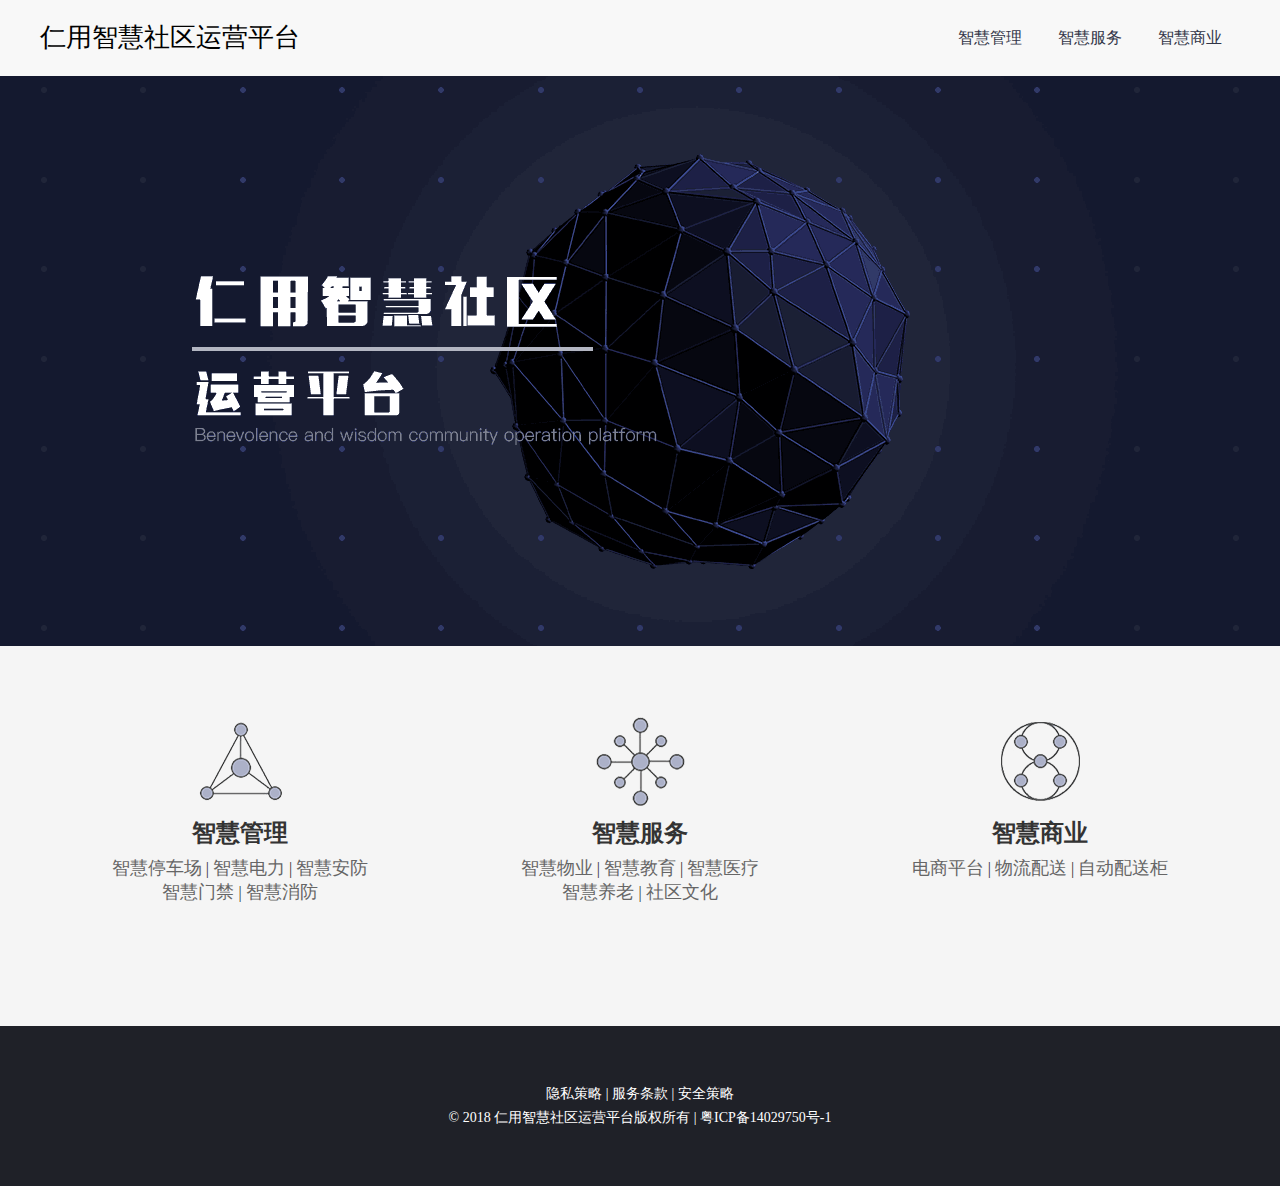
<file: pages/home/index.html>
<!DOCTYPE html>
<html lang="en">
<head>
  <meta charset="UTF-8">
  <meta http-equiv="X-UA-Compatible" content="ie=edge">
  <title>使用 html-webpack-plugin 插件生成的页面</title>
  <style>
    html,body{-webkit-text-size-adjust:100%;-ms-text-size-adjust:100%;height:100%}html{font-size:625%}body{font-size:12px;font-family:"PingFang SC","DroidSans","Helvetica",arial,sans-serif,"Microsoft Yahei","SimSun";line-height:1;color:#333;-webkit-font-smoothing:antialiased}html,body,div,span,applet,object,iframe,h1,h2,h3,h4,h5,h6,p,blockquote,pre,a,abbr,acronym,address,big,cite,code,del,dfn,em,img,ins,kbd,q,s,samp,small,strike,strong,sub,sup,tt,var,b,u,i,center,dl,dt,dd,ol,ul,li,fieldset,form,label,legend,table,caption,tbody,tfoot,thead,tr,th,td,article,aside,canvas,details,embed,figure,figcaption,footer,header,hgroup,menu,nav,output,ruby,section,summary,time,mark,audio,video,input,textarea,hr,button{margin:0;padding:0;font:inherit;-webkit-box-sizing:border-box;box-sizing:border-box;outline:0;vertical-align:baseline;max-height:9999px;-webkit-tap-highlight-color:transparent;-webkit-font-smoothing:antialiased;outline:0;font-style:normal;font-weight:normal;word-break:break-all;border:0}h1,h2,h3,h4,h5,h6{font-size:100%;font-weight:normal}article,aside,details,figcaption,figure,footer,header,hgroup,menu,nav,section,canvas,summary{display:block}ol,ul{list-style:none}a{text-decoration:none;-webkit-tap-highlight-color:transparent}button{-webkit-appearance:none;appearance:none;outline:0;-webkit-tap-highlight-color:transparent;border-radius:0;border:0}table{border-collapse:collapse;border-spacing:0}textarea{resize:none}fieldset,img{border:0}input{outline:0;border:0;width:100%}input::-webkit-input-placeholder{color:#b2b2b2}
    body { background-color: #f5f5f5; }
  </style>
<link href="../../styles/commons.css" rel="stylesheet"><link href="../../styles/home/index.css" rel="stylesheet"></head>
<body>
  <div id="app"></div>
<script type="text/javascript" src="../../commons.js"></script><script type="text/javascript" src="../../js/home/index.js"></script></body>
</html>
</file>
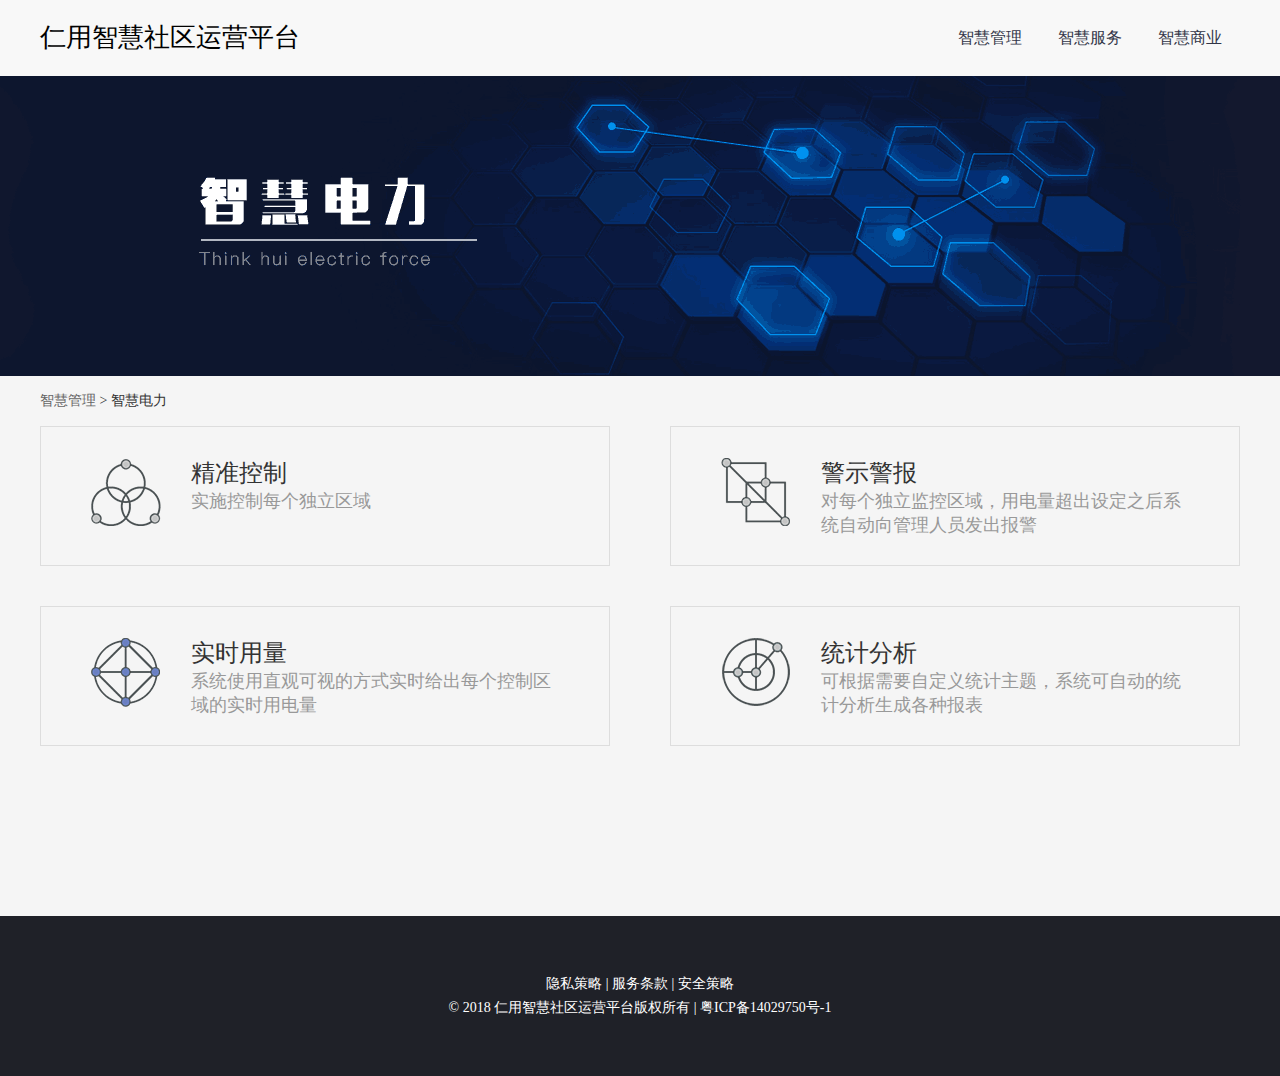
<file: pages/page1/index.html>
<!DOCTYPE html>
<html lang="en">
<head>
  <meta charset="UTF-8">
  <meta http-equiv="X-UA-Compatible" content="ie=edge">
  <title>使用 html-webpack-plugin 插件生成的页面</title>
  <style>
    html,body{-webkit-text-size-adjust:100%;-ms-text-size-adjust:100%;height:100%}html{font-size:625%}body{font-size:12px;font-family:"PingFang SC","DroidSans","Helvetica",arial,sans-serif,"Microsoft Yahei","SimSun";line-height:1;color:#333;-webkit-font-smoothing:antialiased}html,body,div,span,applet,object,iframe,h1,h2,h3,h4,h5,h6,p,blockquote,pre,a,abbr,acronym,address,big,cite,code,del,dfn,em,img,ins,kbd,q,s,samp,small,strike,strong,sub,sup,tt,var,b,u,i,center,dl,dt,dd,ol,ul,li,fieldset,form,label,legend,table,caption,tbody,tfoot,thead,tr,th,td,article,aside,canvas,details,embed,figure,figcaption,footer,header,hgroup,menu,nav,output,ruby,section,summary,time,mark,audio,video,input,textarea,hr,button{margin:0;padding:0;font:inherit;-webkit-box-sizing:border-box;box-sizing:border-box;outline:0;vertical-align:baseline;max-height:9999px;-webkit-tap-highlight-color:transparent;-webkit-font-smoothing:antialiased;outline:0;font-style:normal;font-weight:normal;word-break:break-all;border:0}h1,h2,h3,h4,h5,h6{font-size:100%;font-weight:normal}article,aside,details,figcaption,figure,footer,header,hgroup,menu,nav,section,canvas,summary{display:block}ol,ul{list-style:none}a{text-decoration:none;-webkit-tap-highlight-color:transparent}button{-webkit-appearance:none;appearance:none;outline:0;-webkit-tap-highlight-color:transparent;border-radius:0;border:0}table{border-collapse:collapse;border-spacing:0}textarea{resize:none}fieldset,img{border:0}input{outline:0;border:0;width:100%}input::-webkit-input-placeholder{color:#b2b2b2}
    body { background-color: #f5f5f5; }
  </style>
<link href="../../styles/commons.css" rel="stylesheet"><link href="../../styles/page1/index.css" rel="stylesheet"></head>
<body>
  <div id="app"></div>
<script type="text/javascript" src="../../commons.js"></script><script type="text/javascript" src="../../js/page1/index.js"></script></body>
</html>
</file>
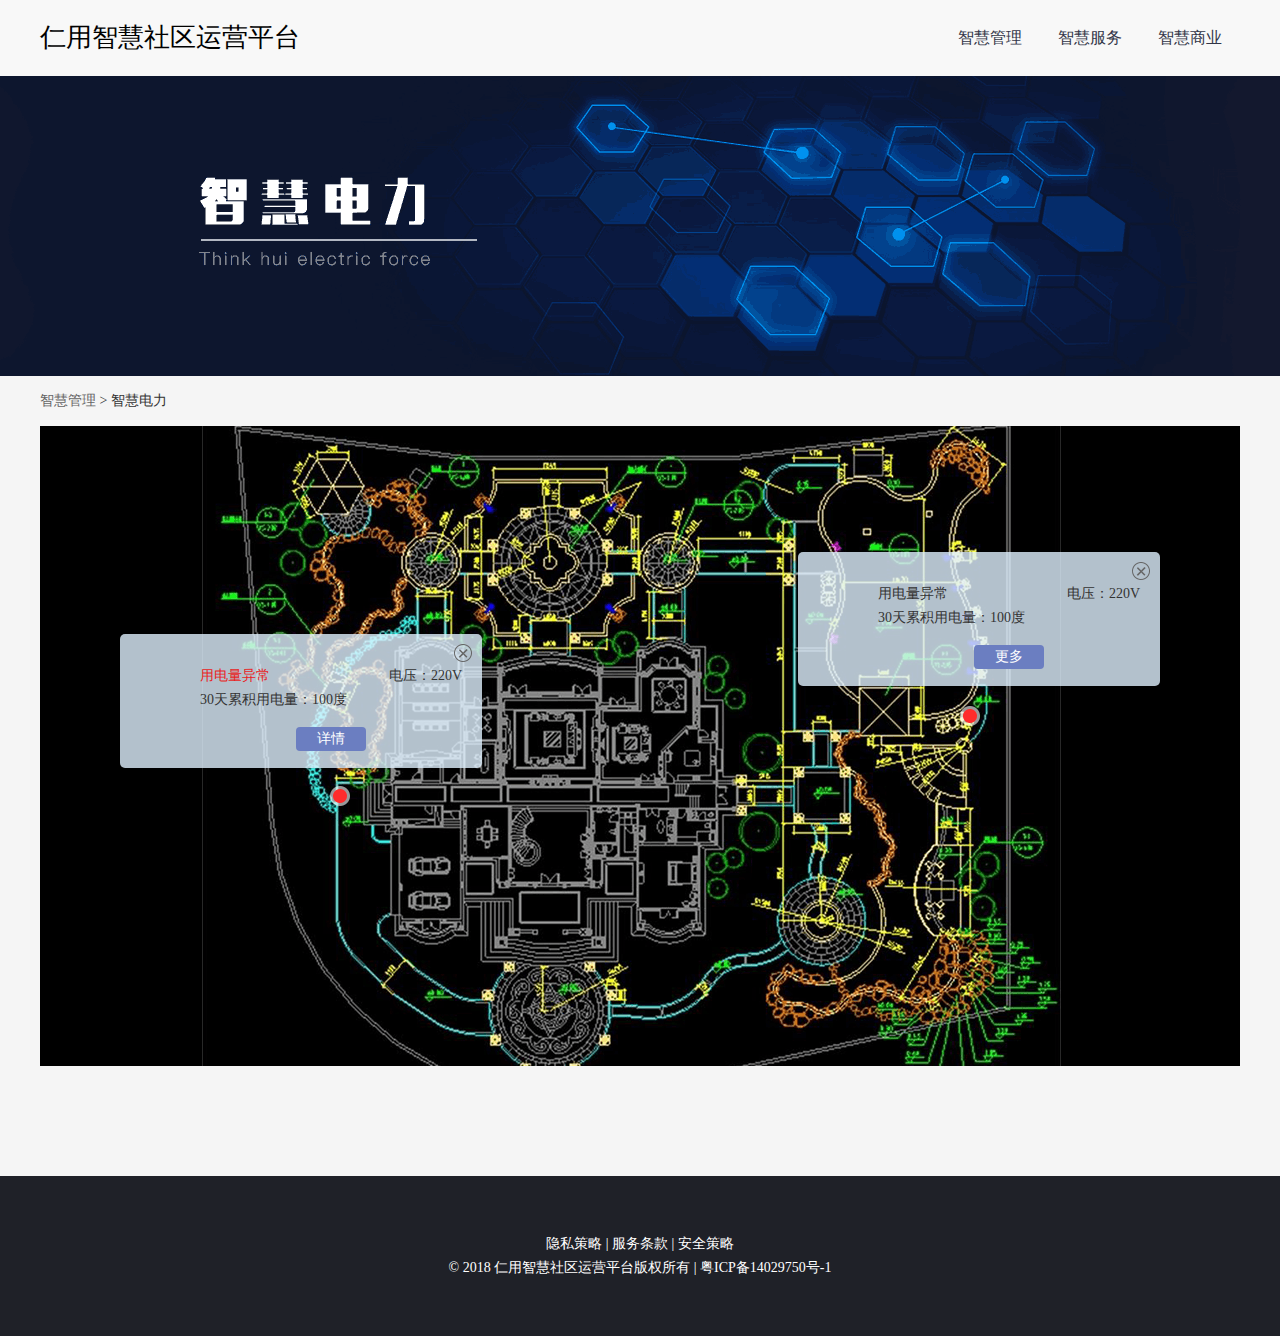
<file: pages/page2/index.html>
<!DOCTYPE html>
<html lang="en">
<head>
  <meta charset="UTF-8">
  <meta http-equiv="X-UA-Compatible" content="ie=edge">
  <title>使用 html-webpack-plugin 插件生成的页面</title>
  <style>
    html,body{-webkit-text-size-adjust:100%;-ms-text-size-adjust:100%;height:100%}html{font-size:625%}body{font-size:12px;font-family:"PingFang SC","DroidSans","Helvetica",arial,sans-serif,"Microsoft Yahei","SimSun";line-height:1;color:#333;-webkit-font-smoothing:antialiased}html,body,div,span,applet,object,iframe,h1,h2,h3,h4,h5,h6,p,blockquote,pre,a,abbr,acronym,address,big,cite,code,del,dfn,em,img,ins,kbd,q,s,samp,small,strike,strong,sub,sup,tt,var,b,u,i,center,dl,dt,dd,ol,ul,li,fieldset,form,label,legend,table,caption,tbody,tfoot,thead,tr,th,td,article,aside,canvas,details,embed,figure,figcaption,footer,header,hgroup,menu,nav,output,ruby,section,summary,time,mark,audio,video,input,textarea,hr,button{margin:0;padding:0;font:inherit;-webkit-box-sizing:border-box;box-sizing:border-box;outline:0;vertical-align:baseline;max-height:9999px;-webkit-tap-highlight-color:transparent;-webkit-font-smoothing:antialiased;outline:0;font-style:normal;font-weight:normal;word-break:break-all;border:0}h1,h2,h3,h4,h5,h6{font-size:100%;font-weight:normal}article,aside,details,figcaption,figure,footer,header,hgroup,menu,nav,section,canvas,summary{display:block}ol,ul{list-style:none}a{text-decoration:none;-webkit-tap-highlight-color:transparent}button{-webkit-appearance:none;appearance:none;outline:0;-webkit-tap-highlight-color:transparent;border-radius:0;border:0}table{border-collapse:collapse;border-spacing:0}textarea{resize:none}fieldset,img{border:0}input{outline:0;border:0;width:100%}input::-webkit-input-placeholder{color:#b2b2b2}
    body { background-color: #f5f5f5; }
  </style>
<link href="../../styles/commons.css" rel="stylesheet"><link href="../../styles/page2/index.css" rel="stylesheet"></head>
<body>
  <div id="app"></div>
<script type="text/javascript" src="../../commons.js"></script><script type="text/javascript" src="../../js/page2/index.js"></script></body>
</html>
</file>
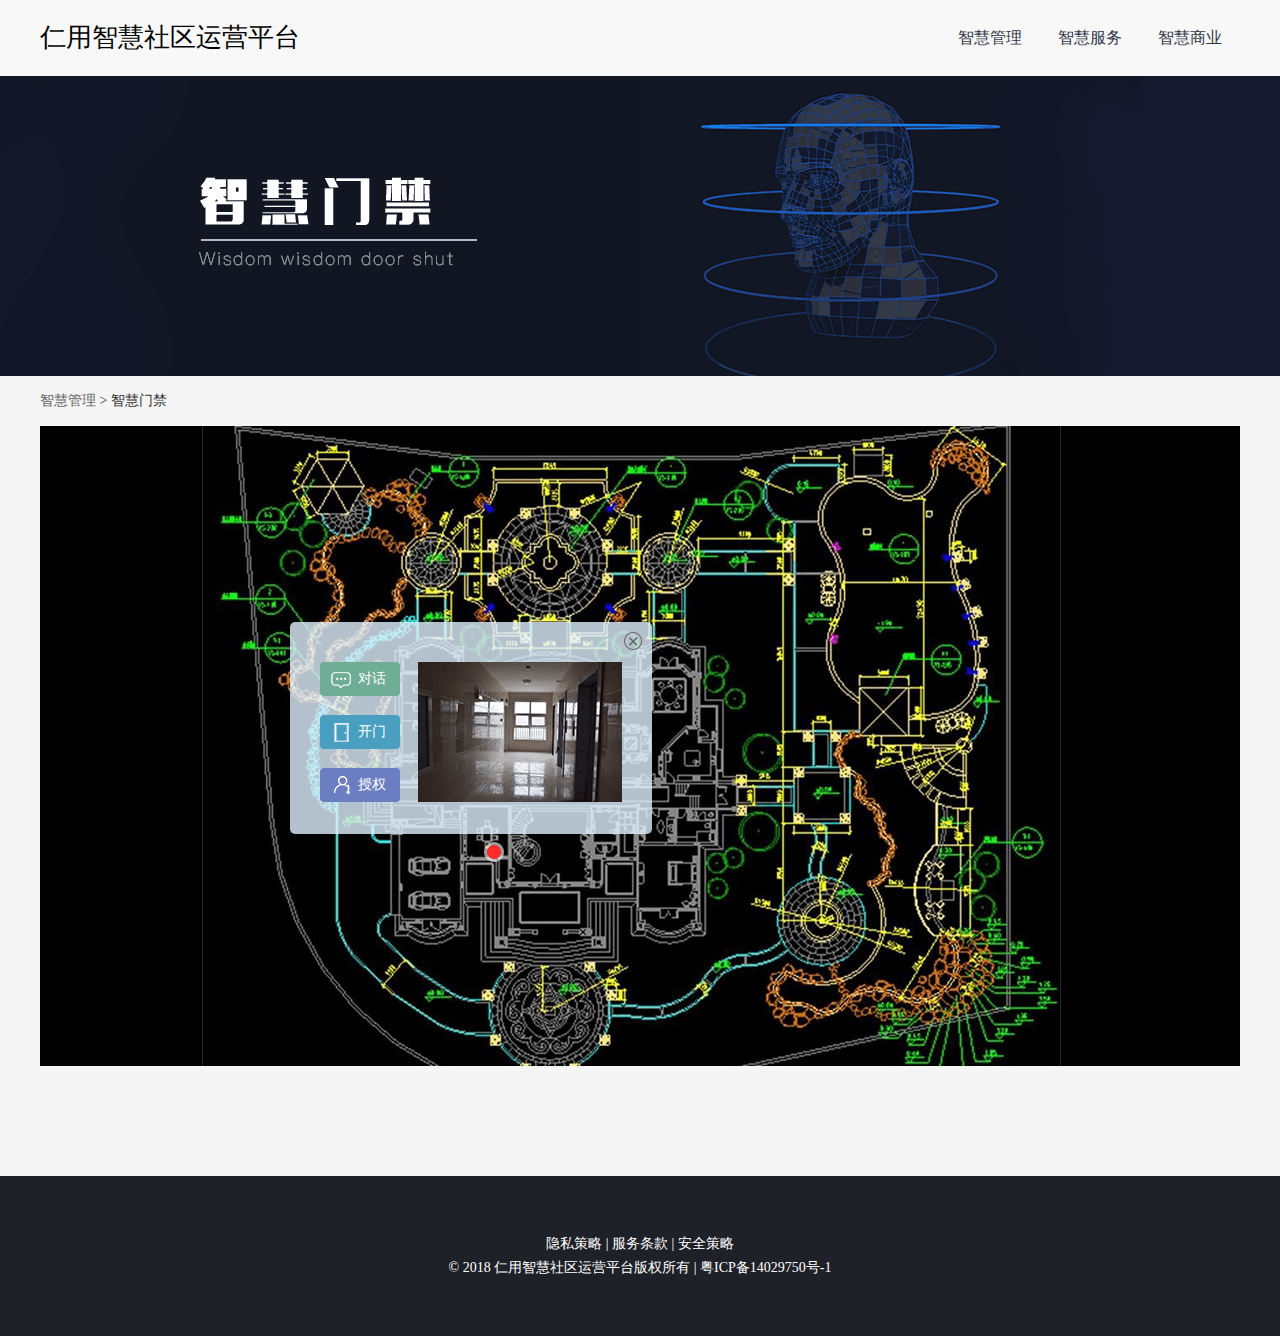
<file: pages/page3/index.html>
<!DOCTYPE html>
<html lang="en">
<head>
  <meta charset="UTF-8">
  <meta http-equiv="X-UA-Compatible" content="ie=edge">
  <title>使用 html-webpack-plugin 插件生成的页面</title>
  <style>
    html,body{-webkit-text-size-adjust:100%;-ms-text-size-adjust:100%;height:100%}html{font-size:625%}body{font-size:12px;font-family:"PingFang SC","DroidSans","Helvetica",arial,sans-serif,"Microsoft Yahei","SimSun";line-height:1;color:#333;-webkit-font-smoothing:antialiased}html,body,div,span,applet,object,iframe,h1,h2,h3,h4,h5,h6,p,blockquote,pre,a,abbr,acronym,address,big,cite,code,del,dfn,em,img,ins,kbd,q,s,samp,small,strike,strong,sub,sup,tt,var,b,u,i,center,dl,dt,dd,ol,ul,li,fieldset,form,label,legend,table,caption,tbody,tfoot,thead,tr,th,td,article,aside,canvas,details,embed,figure,figcaption,footer,header,hgroup,menu,nav,output,ruby,section,summary,time,mark,audio,video,input,textarea,hr,button{margin:0;padding:0;font:inherit;-webkit-box-sizing:border-box;box-sizing:border-box;outline:0;vertical-align:baseline;max-height:9999px;-webkit-tap-highlight-color:transparent;-webkit-font-smoothing:antialiased;outline:0;font-style:normal;font-weight:normal;word-break:break-all;border:0}h1,h2,h3,h4,h5,h6{font-size:100%;font-weight:normal}article,aside,details,figcaption,figure,footer,header,hgroup,menu,nav,section,canvas,summary{display:block}ol,ul{list-style:none}a{text-decoration:none;-webkit-tap-highlight-color:transparent}button{-webkit-appearance:none;appearance:none;outline:0;-webkit-tap-highlight-color:transparent;border-radius:0;border:0}table{border-collapse:collapse;border-spacing:0}textarea{resize:none}fieldset,img{border:0}input{outline:0;border:0;width:100%}input::-webkit-input-placeholder{color:#b2b2b2}
    body { background-color: #f5f5f5; }
  </style>
<link href="../../styles/commons.css" rel="stylesheet"><link href="../../styles/page3/index.css" rel="stylesheet"></head>
<body>
  <div id="app"></div>
<script type="text/javascript" src="../../commons.js"></script><script type="text/javascript" src="../../js/page3/index.js"></script></body>
</html>
</file>
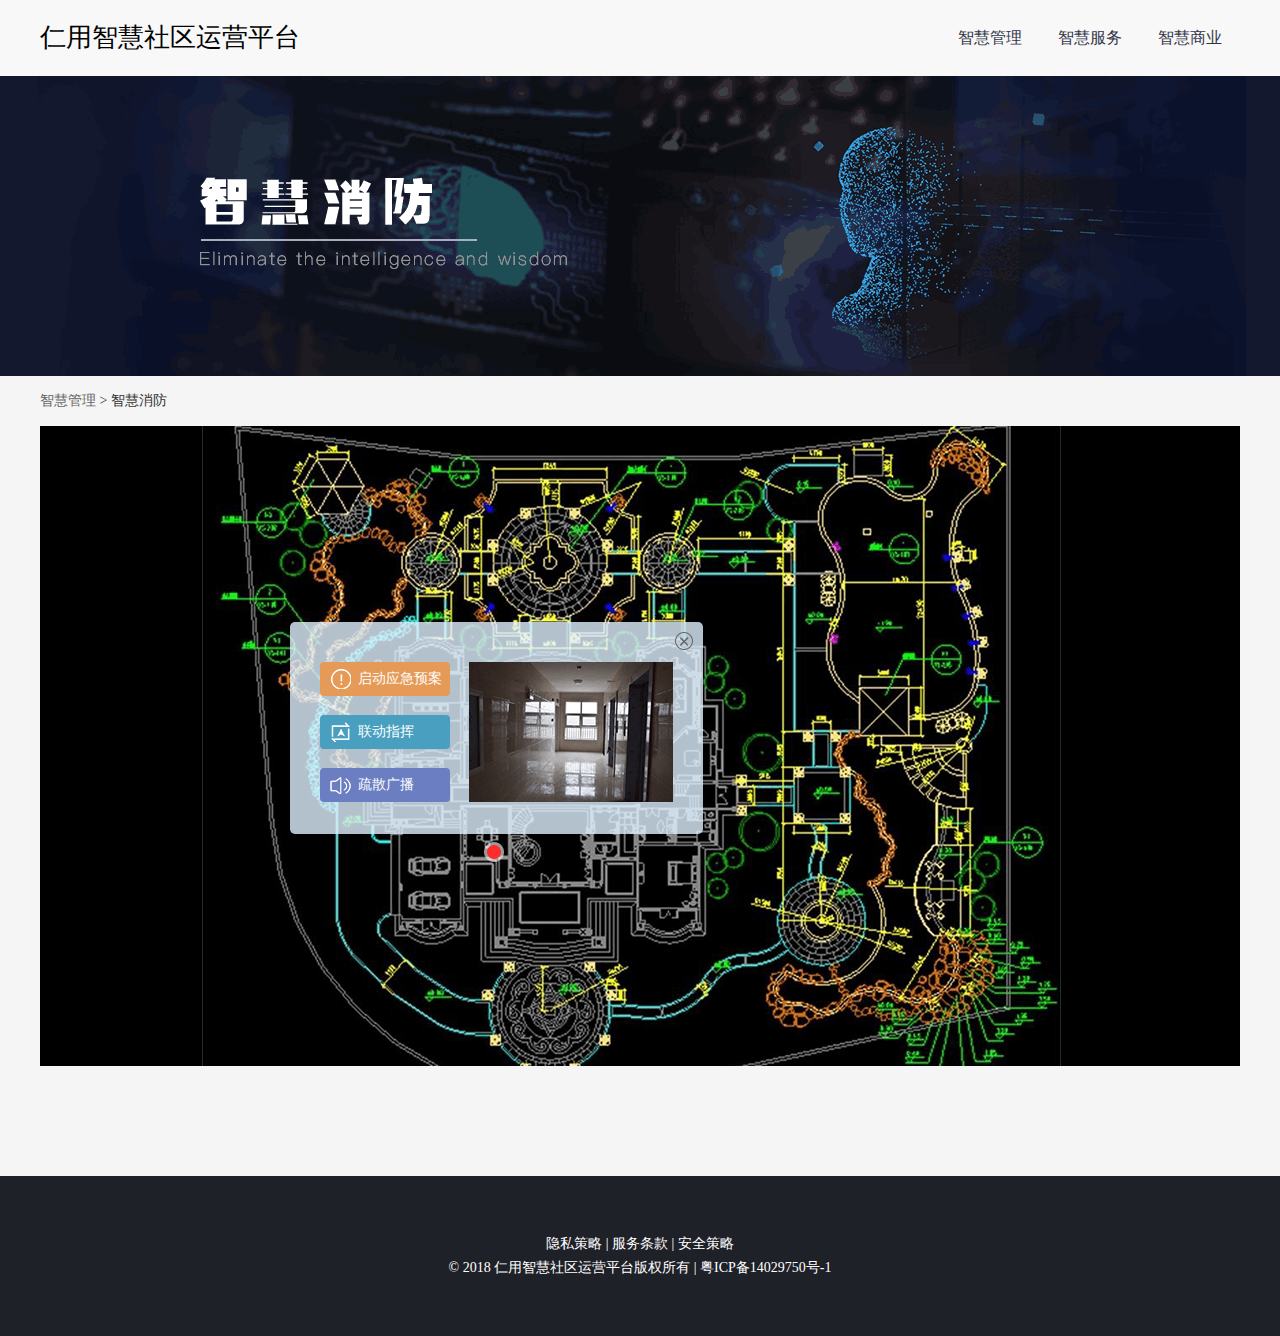
<file: pages/page4/index.html>
<!DOCTYPE html>
<html lang="en">
<head>
  <meta charset="UTF-8">
  <meta http-equiv="X-UA-Compatible" content="ie=edge">
  <title>使用 html-webpack-plugin 插件生成的页面</title>
  <style>
    html,body{-webkit-text-size-adjust:100%;-ms-text-size-adjust:100%;height:100%}html{font-size:625%}body{font-size:12px;font-family:"PingFang SC","DroidSans","Helvetica",arial,sans-serif,"Microsoft Yahei","SimSun";line-height:1;color:#333;-webkit-font-smoothing:antialiased}html,body,div,span,applet,object,iframe,h1,h2,h3,h4,h5,h6,p,blockquote,pre,a,abbr,acronym,address,big,cite,code,del,dfn,em,img,ins,kbd,q,s,samp,small,strike,strong,sub,sup,tt,var,b,u,i,center,dl,dt,dd,ol,ul,li,fieldset,form,label,legend,table,caption,tbody,tfoot,thead,tr,th,td,article,aside,canvas,details,embed,figure,figcaption,footer,header,hgroup,menu,nav,output,ruby,section,summary,time,mark,audio,video,input,textarea,hr,button{margin:0;padding:0;font:inherit;-webkit-box-sizing:border-box;box-sizing:border-box;outline:0;vertical-align:baseline;max-height:9999px;-webkit-tap-highlight-color:transparent;-webkit-font-smoothing:antialiased;outline:0;font-style:normal;font-weight:normal;word-break:break-all;border:0}h1,h2,h3,h4,h5,h6{font-size:100%;font-weight:normal}article,aside,details,figcaption,figure,footer,header,hgroup,menu,nav,section,canvas,summary{display:block}ol,ul{list-style:none}a{text-decoration:none;-webkit-tap-highlight-color:transparent}button{-webkit-appearance:none;appearance:none;outline:0;-webkit-tap-highlight-color:transparent;border-radius:0;border:0}table{border-collapse:collapse;border-spacing:0}textarea{resize:none}fieldset,img{border:0}input{outline:0;border:0;width:100%}input::-webkit-input-placeholder{color:#b2b2b2}
    body { background-color: #f5f5f5; }
  </style>
<link href="../../styles/commons.css" rel="stylesheet"><link href="../../styles/page4/index.css" rel="stylesheet"></head>
<body>
  <div id="app"></div>
<script type="text/javascript" src="../../commons.js"></script><script type="text/javascript" src="../../js/page4/index.js"></script></body>
</html>
</file>
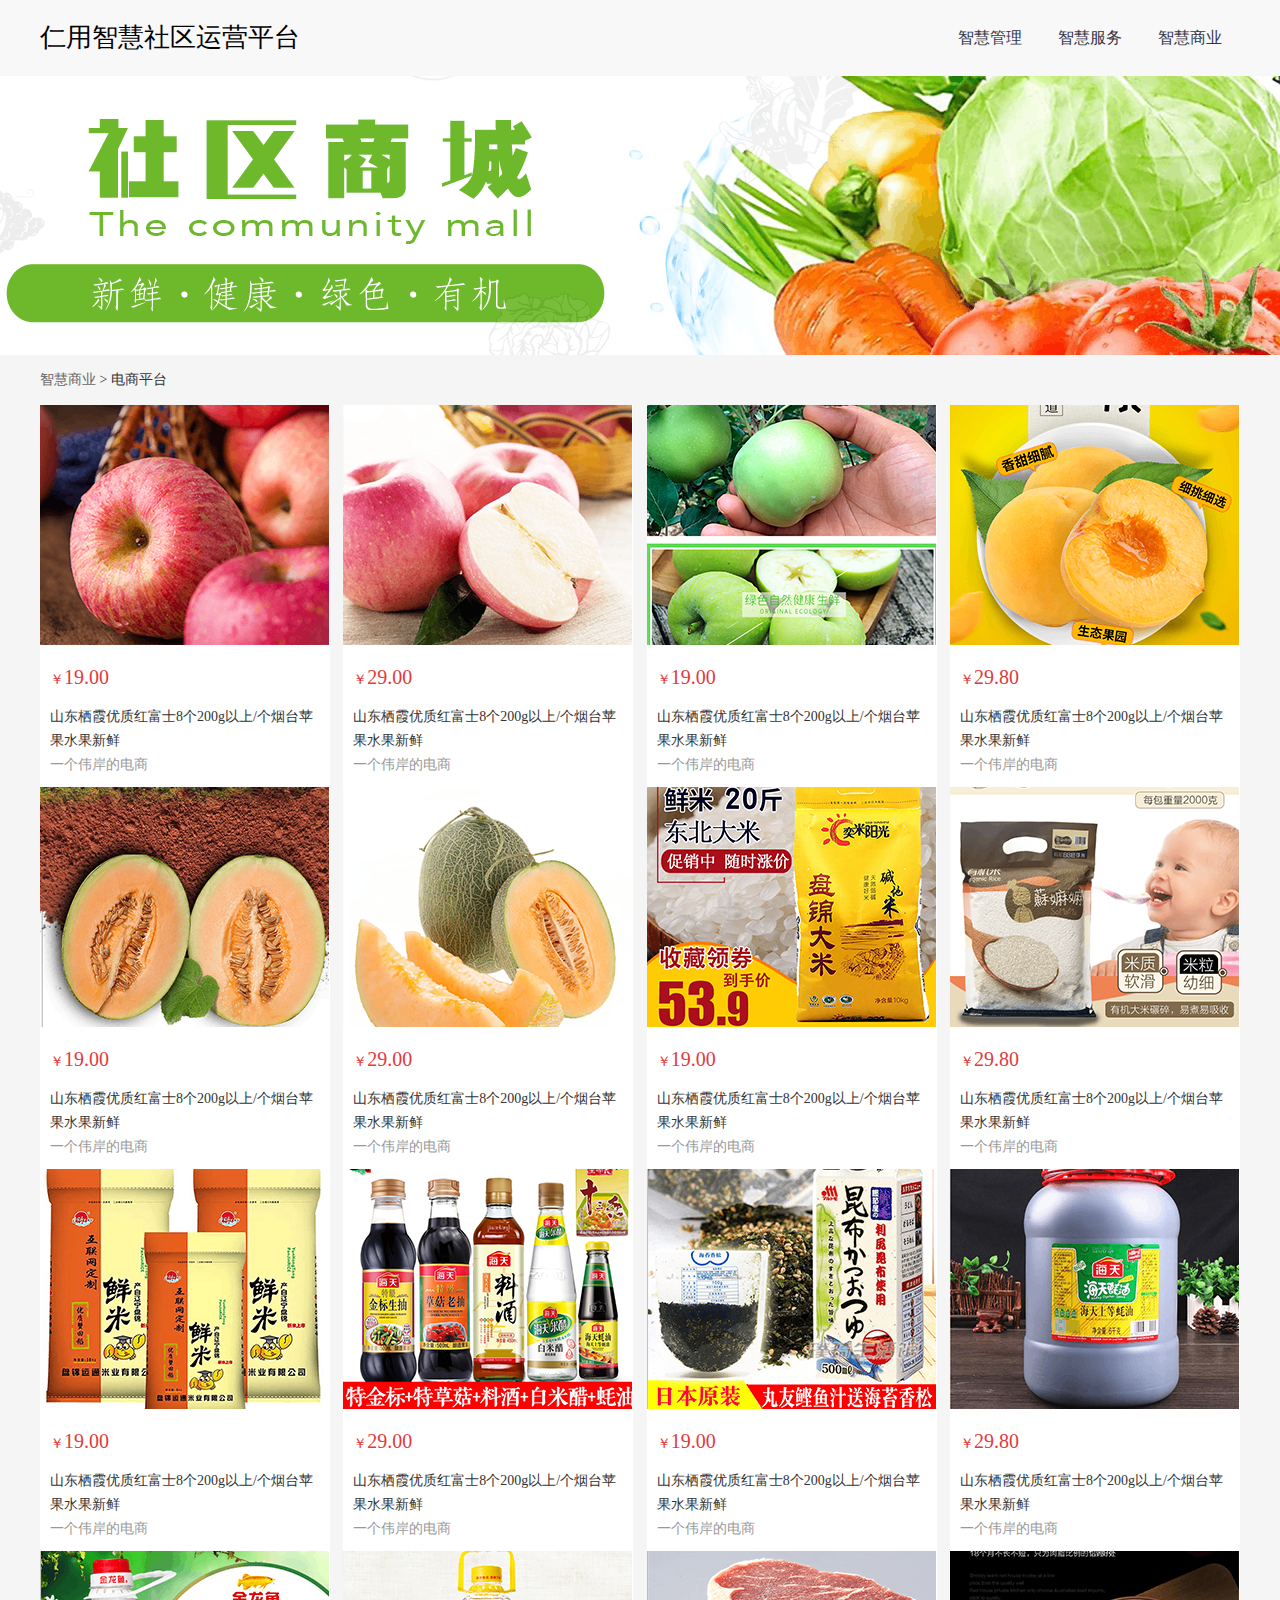
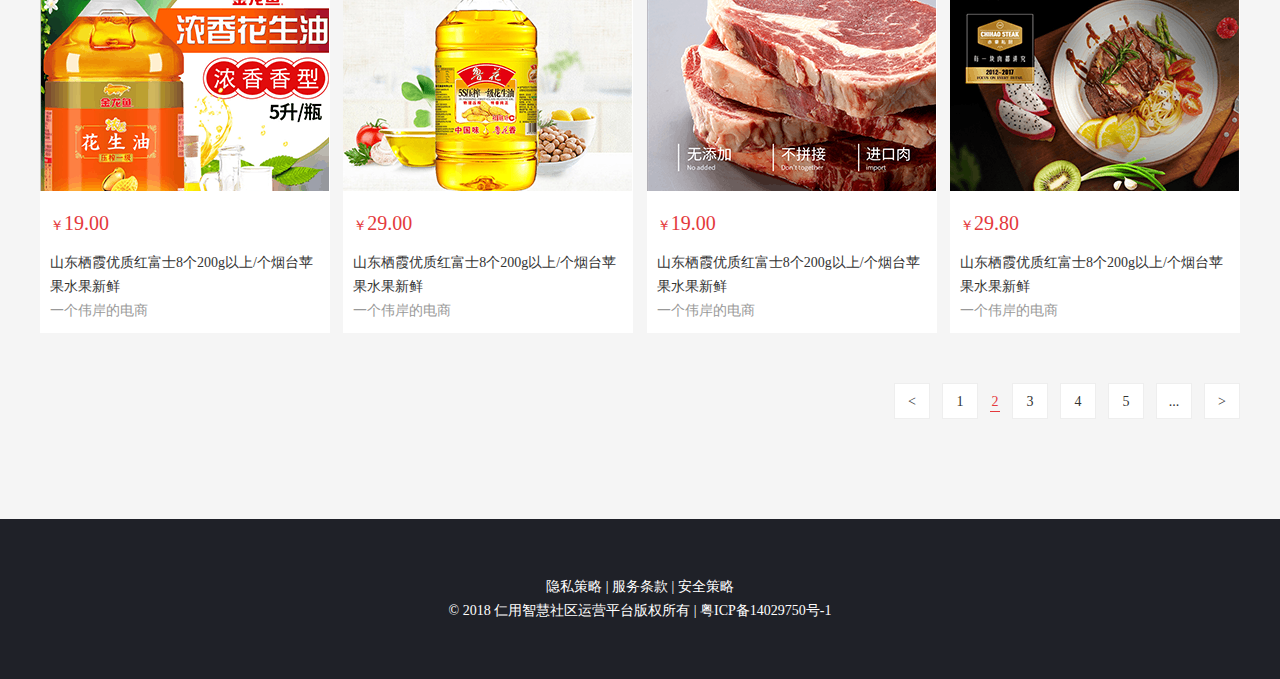
<file: pages/page5/index.html>
<!DOCTYPE html>
<html lang="en">
<head>
  <meta charset="UTF-8">
  <meta http-equiv="X-UA-Compatible" content="ie=edge">
  <title>使用 html-webpack-plugin 插件生成的页面</title>
  <style>
    html,body{-webkit-text-size-adjust:100%;-ms-text-size-adjust:100%;height:100%}html{font-size:625%}body{font-size:12px;font-family:"PingFang SC","DroidSans","Helvetica",arial,sans-serif,"Microsoft Yahei","SimSun";line-height:1;color:#333;-webkit-font-smoothing:antialiased}html,body,div,span,applet,object,iframe,h1,h2,h3,h4,h5,h6,p,blockquote,pre,a,abbr,acronym,address,big,cite,code,del,dfn,em,img,ins,kbd,q,s,samp,small,strike,strong,sub,sup,tt,var,b,u,i,center,dl,dt,dd,ol,ul,li,fieldset,form,label,legend,table,caption,tbody,tfoot,thead,tr,th,td,article,aside,canvas,details,embed,figure,figcaption,footer,header,hgroup,menu,nav,output,ruby,section,summary,time,mark,audio,video,input,textarea,hr,button{margin:0;padding:0;font:inherit;-webkit-box-sizing:border-box;box-sizing:border-box;outline:0;vertical-align:baseline;max-height:9999px;-webkit-tap-highlight-color:transparent;-webkit-font-smoothing:antialiased;outline:0;font-style:normal;font-weight:normal;word-break:break-all;border:0}h1,h2,h3,h4,h5,h6{font-size:100%;font-weight:normal}article,aside,details,figcaption,figure,footer,header,hgroup,menu,nav,section,canvas,summary{display:block}ol,ul{list-style:none}a{text-decoration:none;-webkit-tap-highlight-color:transparent}button{-webkit-appearance:none;appearance:none;outline:0;-webkit-tap-highlight-color:transparent;border-radius:0;border:0}table{border-collapse:collapse;border-spacing:0}textarea{resize:none}fieldset,img{border:0}input{outline:0;border:0;width:100%}input::-webkit-input-placeholder{color:#b2b2b2}
    body { background-color: #f5f5f5; }
  </style>
<link href="../../styles/commons.css" rel="stylesheet"><link href="../../styles/page5/index.css" rel="stylesheet"></head>
<body>
  <div id="app"></div>
<script type="text/javascript" src="../../commons.js"></script><script type="text/javascript" src="../../js/page5/index.js"></script></body>
</html>
</file>
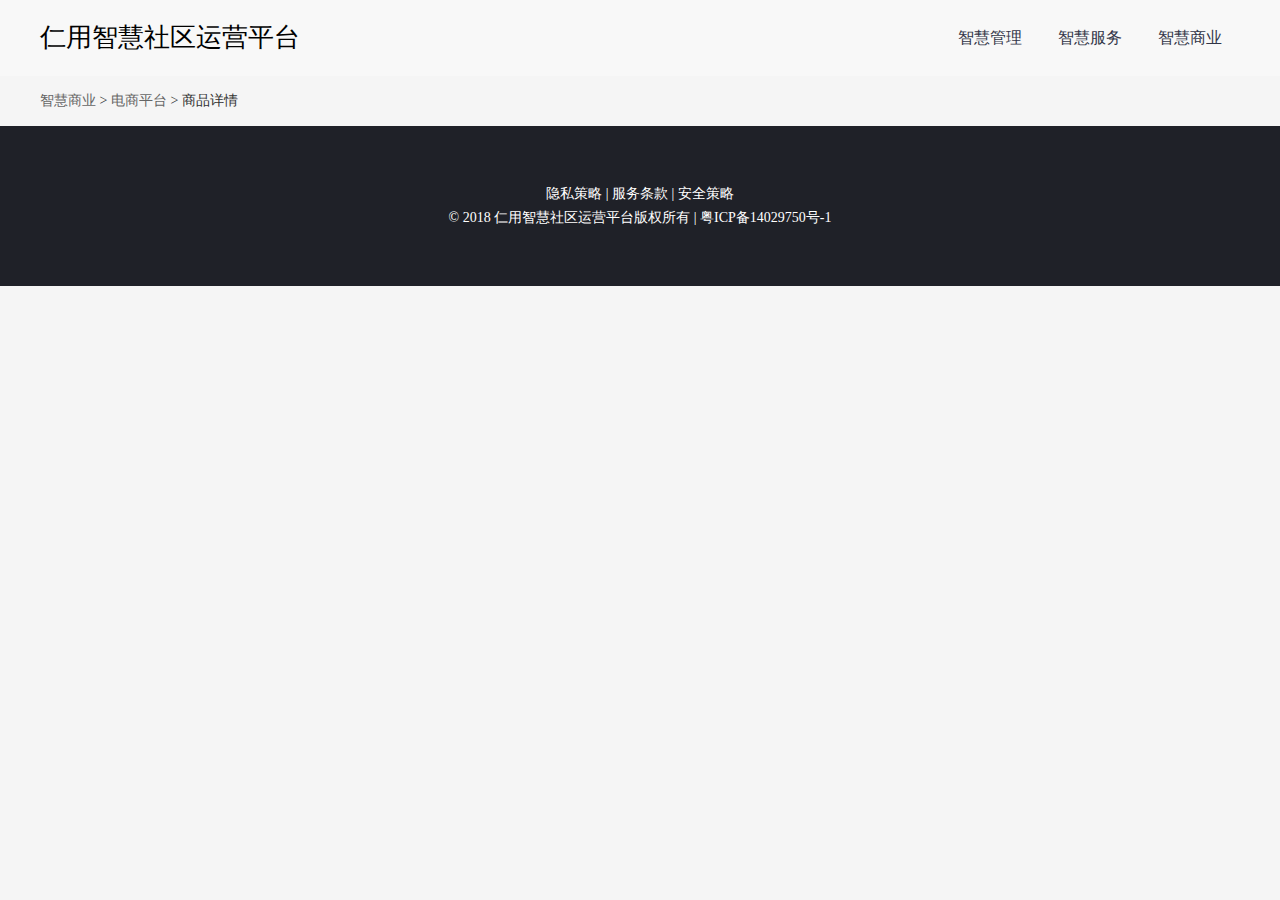
<file: pages/page6/index.html>
<!DOCTYPE html>
<html lang="en">
<head>
  <meta charset="UTF-8">
  <meta http-equiv="X-UA-Compatible" content="ie=edge">
  <title>使用 html-webpack-plugin 插件生成的页面</title>
  <style>
    html,body{-webkit-text-size-adjust:100%;-ms-text-size-adjust:100%;height:100%}html{font-size:625%}body{font-size:12px;font-family:"PingFang SC","DroidSans","Helvetica",arial,sans-serif,"Microsoft Yahei","SimSun";line-height:1;color:#333;-webkit-font-smoothing:antialiased}html,body,div,span,applet,object,iframe,h1,h2,h3,h4,h5,h6,p,blockquote,pre,a,abbr,acronym,address,big,cite,code,del,dfn,em,img,ins,kbd,q,s,samp,small,strike,strong,sub,sup,tt,var,b,u,i,center,dl,dt,dd,ol,ul,li,fieldset,form,label,legend,table,caption,tbody,tfoot,thead,tr,th,td,article,aside,canvas,details,embed,figure,figcaption,footer,header,hgroup,menu,nav,output,ruby,section,summary,time,mark,audio,video,input,textarea,hr,button{margin:0;padding:0;font:inherit;-webkit-box-sizing:border-box;box-sizing:border-box;outline:0;vertical-align:baseline;max-height:9999px;-webkit-tap-highlight-color:transparent;-webkit-font-smoothing:antialiased;outline:0;font-style:normal;font-weight:normal;word-break:break-all;border:0}h1,h2,h3,h4,h5,h6{font-size:100%;font-weight:normal}article,aside,details,figcaption,figure,footer,header,hgroup,menu,nav,section,canvas,summary{display:block}ol,ul{list-style:none}a{text-decoration:none;-webkit-tap-highlight-color:transparent}button{-webkit-appearance:none;appearance:none;outline:0;-webkit-tap-highlight-color:transparent;border-radius:0;border:0}table{border-collapse:collapse;border-spacing:0}textarea{resize:none}fieldset,img{border:0}input{outline:0;border:0;width:100%}input::-webkit-input-placeholder{color:#b2b2b2}
    body { background-color: #f5f5f5; }
  </style>
<link href="../../styles/commons.css" rel="stylesheet"><link href="../../styles/page6/index.css" rel="stylesheet"></head>
<body>
  <div id="app"></div>
<script type="text/javascript" src="../../commons.js"></script><script type="text/javascript" src="../../js/page6/index.js"></script></body>
</html>
</file>
<file: styles/commons.css>
.cls-header[data-v-3f70f96a]{height:76px;width:100%;line-height:76px;overflow:hidden;background-color:#f8f8f8}.cls-header .cls-banxin[data-v-3f70f96a]{width:1200px;height:76px;line-height:76px;margin:0 auto;display:-webkit-box;display:flex;-webkit-box-pack:justify;justify-content:space-between;-webkit-box-align:center;align-items:center}.cls-header .cls-banxin .cls-left[data-v-3f70f96a]{font-size:26px;color:#000}.cls-header .cls-banxin .cls-right[data-v-3f70f96a]{display:-webkit-box;display:flex}.cls-header .cls-banxin .cls-right li[data-v-3f70f96a]{width:100px;text-align:center}.cls-header .cls-banxin .cls-right a[data-v-3f70f96a]{display:block;width:100%;height:100%;color:#313547;font-size:16px}.cls-header .cls-banxin .cls-right a[data-v-3f70f96a]:hover{color:#6b7ec1}.cls-footer[data-v-5a323f66]{height:160px;overflow:hidden;background-color:#1f2128;width:100%;text-align:center;color:#fff;font-size:14px;display:-webkit-box;display:flex;-webkit-box-align:center;align-items:center;justify-content:space-around}.cls-footer a[data-v-5a323f66]{color:#fff}.cls-footer a[data-v-5a323f66]:hover{color:#6b7ec1}.cls-footer .cls-top[data-v-5a323f66]{margin-bottom:6px}.cls-mianbaoxie[data-v-9600e1fc]{font-size:14px;height:50px;line-height:50px}.cls-mianbaoxie a[data-v-9600e1fc]{color:#666}.cls-mianbaoxie a.cls-active[data-v-9600e1fc]{color:#333}
</file>
<file: styles/home/index.css>
.cls-banner[data-v-0f155a29]{height:570px;background-position:50%;background-repeat:no-repeat}.cls-banxin[data-v-0f155a29]{margin:0 auto;width:1200px}.cls-icon-area[data-v-0f155a29]{margin-top:70px;height:310px}.cls-icon-area ul[data-v-0f155a29]{display:-webkit-box;display:flex}.cls-icon-area li[data-v-0f155a29]{-webkit-box-flex:1;flex:1 1;text-align:center}.cls-icon-area li .cls-top[data-v-0f155a29]{width:90px;height:90px}.cls-icon-area li .cls-center[data-v-0f155a29]{font-size:24px;color:#333;font-weight:700;line-height:46px}.cls-icon-area li .cls-bottom a[data-v-0f155a29]{color:#666;font-size:18px}.cls-icon-area li .cls-bottom a[data-v-0f155a29]:hover{color:#6b7ec1}
</file>
<file: styles/page1/index.css>
.cls-banner[data-v-2b571de4]{height:300px;background-position:50%;background-repeat:no-repeat}.cls-banxin[data-v-2b571de4]{margin:0 auto;width:1200px}.cls-mt40[data-v-2b571de4]{margin-top:40px;margin-bottom:170px}.cls-content[data-v-2b571de4]{display:-webkit-box;display:flex;-webkit-box-pack:justify;justify-content:space-between}.cls-content li[data-v-2b571de4]{width:570px;height:140px;box-sizing:border-box;border:1px solid #ddd;padding:30px 50px 0;display:-webkit-box;display:flex}.cls-content li i[data-v-2b571de4]{width:70px;height:70px;margin-right:30px}.cls-content li .cls-right[data-v-2b571de4]{-webkit-box-flex:1;flex:1 1}.cls-content li .cls-right .cls-title[data-v-2b571de4]{color:#333;font-size:24px}.cls-content li .cls-right .cls-content[data-v-2b571de4]{color:#999;font-size:18px;line-height:24px}
</file>
<file: styles/page2/index.css>
.cls-banner[data-v-9aceeb40]{height:300px;background-position:50%;background-repeat:no-repeat}.cls-banxin[data-v-9aceeb40]{margin:0 auto;width:1200px}.cls-ditu[data-v-9aceeb40]{width:1200px;height:640px;margin-bottom:110px;position:relative}.cls-ditu .cls-icon[data-v-9aceeb40]{position:absolute;width:20px;height:20px}.cls-ditu .cls-icon1[data-v-9aceeb40]{left:290px;top:360px}.cls-ditu .cls-icon2[data-v-9aceeb40]{right:260px;top:280px}.cls-ditu .cls-container[data-v-9aceeb40]{position:absolute;width:362px;height:134px;background-color:rgba(224,241,255,.8);border-radius:5px;overflow:hidden}.cls-ditu .cls-container .cls-content[data-v-9aceeb40]{width:100%;height:100%;position:relative;box-sizing:border-box;padding:30px 20px 14px 80px;line-height:24px;font-size:14px;color:#333}.cls-ditu .cls-container .cls-content .cls-txt[data-v-9aceeb40]{display:-webkit-box;display:flex;-webkit-box-pack:justify;justify-content:space-between}.cls-ditu .cls-container .cls-content .color-error[data-v-9aceeb40]{color:#e92323}.cls-ditu .cls-container .cls-content button[data-v-9aceeb40]{border:0;outline:0;background-color:#6b7ec1;border-radius:4px;width:70px;height:24px;margin-top:15px;margin-left:auto;margin-right:auto;display:block;color:#fff}.cls-ditu .cls-container .icon-close[data-v-9aceeb40]{position:absolute;width:18px;height:18px;top:10px;right:10px}.cls-ditu .cls-container1[data-v-9aceeb40]{left:80px;top:208px}.cls-ditu .cls-container2[data-v-9aceeb40]{right:80px;top:126px}
</file>
<file: styles/page3/index.css>
.cls-banner[data-v-ffa585b8]{height:300px;background-position:50%;background-repeat:no-repeat}.cls-banxin[data-v-ffa585b8]{margin:0 auto;width:1200px}.cls-ditu[data-v-ffa585b8]{width:1200px;height:640px;margin-bottom:110px;position:relative}.cls-ditu .cls-icon[data-v-ffa585b8]{position:absolute;width:20px;height:20px}.cls-ditu .cls-icon1[data-v-ffa585b8]{left:444px;top:416px}.cls-ditu .cls-container[data-v-ffa585b8]{position:absolute;width:362px;height:212px;background-color:rgba(224,241,255,.8);border-radius:5px;overflow:hidden}.cls-ditu .cls-container .cls-content[data-v-ffa585b8]{position:relative;width:100%;height:100%;box-sizing:border-box;padding:40px 30px 0;display:-webkit-box;display:flex;-webkit-box-pack:justify;justify-content:space-between}.cls-ditu .cls-container .cls-content .cls-left[data-v-ffa585b8]{width:80px;display:-webkit-box;display:flex;-webkit-box-orient:vertical;-webkit-box-direction:normal;flex-direction:column;-webkit-box-pack:justify;justify-content:space-between;padding-bottom:32px}.cls-ditu .cls-container .cls-content .cls-left li[data-v-ffa585b8]{width:100%;display:-webkit-box;display:flex;height:34px;border-radius:4px;-webkit-box-align:center;align-items:center;padding-left:10px;padding-right:10px}.cls-ditu .cls-container .cls-content .cls-left li.cls-color1[data-v-ffa585b8]{background-color:#6fad96}.cls-ditu .cls-container .cls-content .cls-left li.cls-color2[data-v-ffa585b8]{background-color:#499fbf}.cls-ditu .cls-container .cls-content .cls-left li.cls-color3[data-v-ffa585b8]{background-color:#6b7ec1}.cls-ditu .cls-container .cls-content .cls-left li.cls-color4[data-v-ffa585b8]{background-color:#e59a57}.cls-ditu .cls-container .cls-content .cls-left li>i[data-v-ffa585b8]{background-size:100% 100%;width:22px;height:20px;margin-right:6px}.cls-ditu .cls-container .cls-content .cls-left li>span[data-v-ffa585b8]{font-size:14px;color:#fff}.cls-ditu .cls-container .cls-content .cls-right[data-v-ffa585b8]{width:204px;height:140px;background-size:100% 100%}.cls-ditu .cls-container .icon-close[data-v-ffa585b8]{position:absolute;width:18px;height:18px;top:10px;right:10px}.cls-ditu .cls-container1[data-v-ffa585b8]{left:250px;top:196px}
</file>
<file: styles/page4/index.css>
.cls-banner[data-v-d02b3412]{height:300px;background-position:50%;background-repeat:no-repeat}.cls-banxin[data-v-d02b3412]{margin:0 auto;width:1200px}.cls-ditu[data-v-d02b3412]{width:1200px;height:640px;margin-bottom:110px;position:relative}.cls-ditu .cls-icon[data-v-d02b3412]{position:absolute;width:20px;height:20px}.cls-ditu .cls-icon1[data-v-d02b3412]{left:444px;top:416px}.cls-ditu .cls-container[data-v-d02b3412]{position:absolute;width:413px;height:212px;background-color:rgba(224,241,255,.8);border-radius:5px;overflow:hidden}.cls-ditu .cls-container .cls-content[data-v-d02b3412]{position:relative;width:100%;height:100%;box-sizing:border-box;padding:40px 30px 0;display:-webkit-box;display:flex;-webkit-box-pack:justify;justify-content:space-between}.cls-ditu .cls-container .cls-content .cls-left[data-v-d02b3412]{width:130px;display:-webkit-box;display:flex;-webkit-box-orient:vertical;-webkit-box-direction:normal;flex-direction:column;-webkit-box-pack:justify;justify-content:space-between;padding-bottom:32px}.cls-ditu .cls-container .cls-content .cls-left li[data-v-d02b3412]{width:100%;display:-webkit-box;display:flex;height:34px;border-radius:4px;-webkit-box-align:center;align-items:center;padding-left:10px}.cls-ditu .cls-container .cls-content .cls-left li.cls-color1[data-v-d02b3412]{background-color:#6fad96}.cls-ditu .cls-container .cls-content .cls-left li.cls-color2[data-v-d02b3412]{background-color:#499fbf}.cls-ditu .cls-container .cls-content .cls-left li.cls-color3[data-v-d02b3412]{background-color:#6b7ec1}.cls-ditu .cls-container .cls-content .cls-left li.cls-color4[data-v-d02b3412]{background-color:#e59a57}.cls-ditu .cls-container .cls-content .cls-left li>i[data-v-d02b3412]{background-size:100% 100%;width:22px;height:20px;margin-right:6px}.cls-ditu .cls-container .cls-content .cls-left li>span[data-v-d02b3412]{font-size:14px;color:#fff}.cls-ditu .cls-container .cls-content .cls-right[data-v-d02b3412]{width:204px;height:140px;background-size:100% 100%}.cls-ditu .cls-container .icon-close[data-v-d02b3412]{position:absolute;width:18px;height:18px;top:10px;right:10px}.cls-ditu .cls-container1[data-v-d02b3412]{left:250px;top:196px}
</file>
<file: styles/page5/index.css>
.cls-banner[data-v-1f5ec503]{height:279px;background-position:50%;background-repeat:no-repeat}.cls-banxin[data-v-1f5ec503]{margin:0 auto;width:1200px}.cls-page[data-v-1f5ec503]{height:36px;line-height:36px;text-align:right;margin-bottom:100px;margin-top:50px}.cls-page a[data-v-1f5ec503]{display:inline-block;width:36px;height:36px;background-color:#fff;border:1px solid #eee;margin-left:8px;color:#333;font-size:14px;text-align:center}.cls-page a.active[data-v-1f5ec503]{color:#e4393c;width:10px;background-color:transparent;border:none;height:28px;border-bottom:1px solid #e4393c}.cls-pro-list[data-v-1f5ec503]{box-sizing:border-box}.cls-pro-list ul[data-v-1f5ec503]{margin-bottom:10px}.cls-pro-list ul li[data-v-1f5ec503]{display:-webkit-box;display:flex;-webkit-box-pack:justify;justify-content:space-between}.cls-pro-list ul li .cls-list-item[data-v-1f5ec503]{width:290px;height:382px;box-sizing:border-box;background-color:#fff}.cls-pro-list ul li .cls-list-item .cls-p1[data-v-1f5ec503]{height:56px;line-height:56px;color:#e4393c;font-size:20px;padding-left:10px;padding-right:10px;box-sizing:border-box}.cls-pro-list ul li .cls-list-item .cls-p2[data-v-1f5ec503]{color:#333;font-size:14px;line-height:24px;padding-left:10px;padding-right:10px;box-sizing:border-box}.cls-pro-list ul li .cls-list-item .cls-p3[data-v-1f5ec503]{color:#999;font-size:14px;line-height:24px;padding-left:10px;padding-right:10px;box-sizing:border-box}
</file>
<file: styles/page6/index.css>
.cls-banxin[data-v-5b7895ea]{margin:0 auto;width:1200px}
</file>
